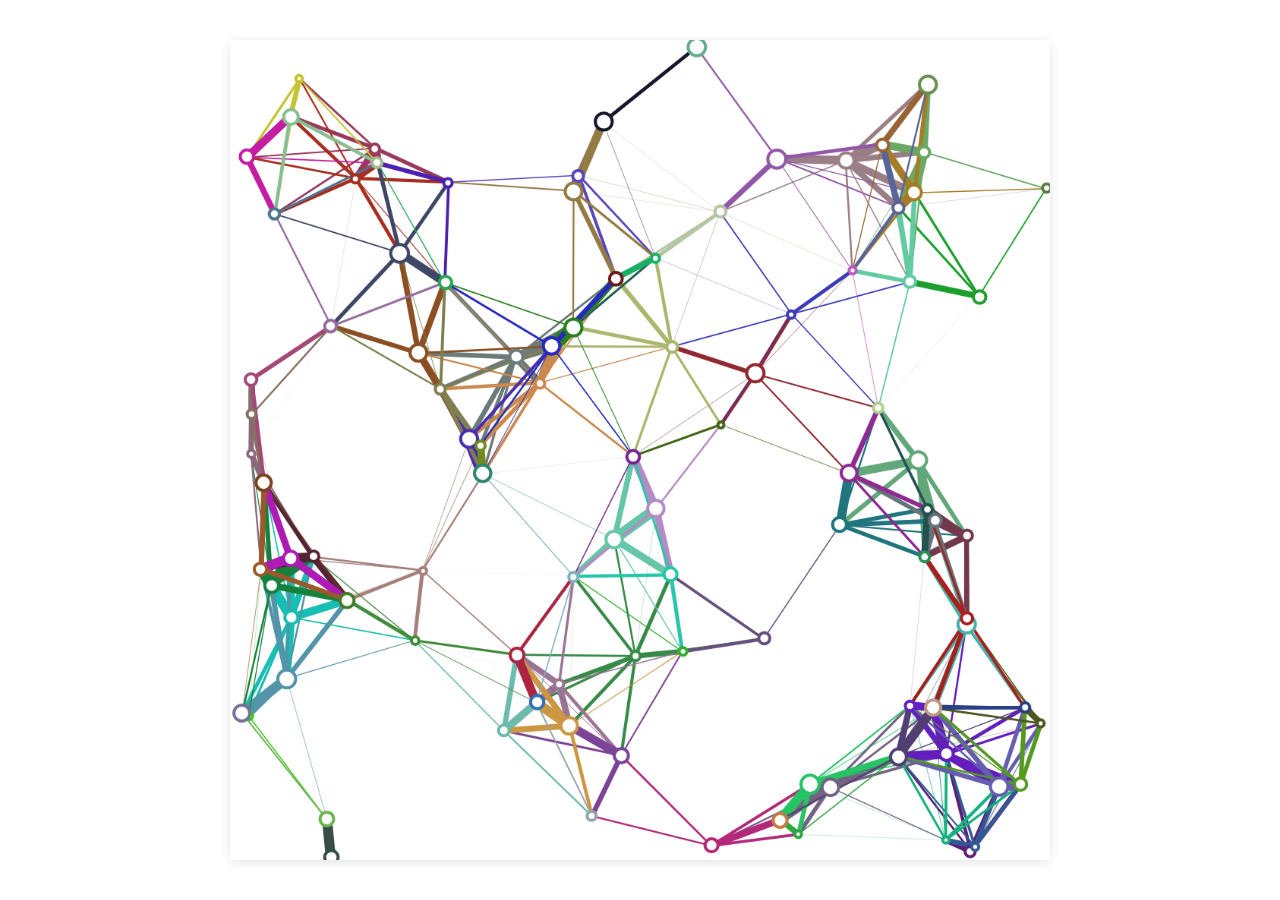
<file: src/03-inline.html>
<!doctype html><html lang=en><meta charset=UTF-8><meta name=viewport content="width=device-width,shrink-to-fit=0,user-scalable=no,minimum-scale=1,maximum-scale=1"><title>03-inline</title><style>html{width:100%;height:100%;display:flex;justify-content:center;align-items:center;flex-direction:column}body{width:100%;height:100%;display:flex;justify-content:center;align-items:center;flex-direction:row;margin:0}canvas{margin:auto;display:block;box-shadow:0 2px 12px -2px rgba(0,0,0,.15)}</style><body><script>!function(){return function t(e,n,r){function i(s,a){if(!n[s]){if(!e[s]){var u="function"==typeof require&&require;if(!a&&u)return u(s,!0);if(o)return o(s,!0);var c=new Error("Cannot find module '"+s+"'");throw c.code="MODULE_NOT_FOUND",c}var p=n[s]={exports:{}};e[s][0].call(p.exports,function(t){return i(e[s][1][t]||t)},p,p.exports,t,e,n,r)}return n[s].exports}for(var o="function"==typeof require&&require,s=0;s<r.length;s++)i(r[s]);return i}}()({1:[function(t,e,n){e.exports=function(t,e,n){if("number"!=typeof e||"number"!=typeof n)throw new TypeError('Must specify "to" and "from" arguments as numbers');if(e>n){var r=e;e=n,n=r}var i=n-e;if(0===i)return n;return t-i*Math.floor((t-e)/i)}},{}],2:[function(t,e,n){var r=t("defined"),i=t("./lib/wrap"),o=Number.EPSILON;function s(t,e,n){return e<n?t<e?e:t>n?n:t:t<n?n:t>e?e:t}function a(t,e,n){return t*(1-n)+e*n}function u(t,e,n){return Math.abs(t-e)<o?0:(n-t)/(e-t)}function c(t,e){return e=r(e,0),"number"==typeof t&&isFinite(t)?t:e}function p(t){if("number"!=typeof t)throw new TypeError("Expected dims argument");return function(e,n){var i;n=r(n,0),null==e?i=n:"number"==typeof e&&isFinite(e)&&(i=e);var o,s=[];if(null==i)for(o=0;o<t;o++)s[o]=c(e[o],n);else for(o=0;o<t;o++)s[o]=i;return s}}function f(t,e,n,r){if(r=r||[],t.length!==e.length)throw new TypeError("min and max array are expected to have the same length");for(var i=0;i<t.length;i++)r[i]=a(t[i],e[i],n);return r}function h(t,e){if("number"!=typeof(t=r(t,0)))throw new TypeError("Expected n argument to be a number");for(var n=[],i=0;i<t;i++)n.push(e);return n}function l(t,e){return(t%e+e)%e}function d(t,e,n,r){return a(t,e,1-Math.exp(-n*r))}e.exports={mod:l,fract:function(t){return t-Math.floor(t)},sign:function(t){return t>0?1:t<0?-1:0},degToRad:function(t){return t*Math.PI/180},radToDeg:function(t){return 180*t/Math.PI},wrap:i,pingPong:function(t,e){return t=l(t,2*e),e-Math.abs(t-e)},linspace:function(t,e){if("number"!=typeof(t=r(t,0)))throw new TypeError("Expected n argument to be a number");"boolean"==typeof(e=e||{})&&(e={endpoint:!0});var n=r(e.offset,0);return e.endpoint?h(t).map(function(e,r){return t<=1?0:(r+n)/(t-1)}):h(t).map(function(e,r){return(r+n)/t})},lerp:a,lerpArray:f,inverseLerp:u,lerpFrames:function(t,e,n){e=s(e,0,1);var r=t.length-1,i=e*r,o=Math.floor(i),u=i-o,c=Math.min(o+1,r),p=t[o%t.length],h=t[c%t.length];if("number"==typeof p&&"number"==typeof h)return a(p,h,u);if(Array.isArray(p)&&Array.isArray(h))return f(p,h,u,n);throw new TypeError("Mismatch in value type of two array elements: "+o+" and "+c)},clamp:s,clamp01:function(t){return s(t,0,1)},smoothstep:function(t,e,n){var r=s(u(t,e,n),0,1);return r*r*(3-2*r)},damp:d,dampArray:function(t,e,n,r,i){i=i||[];for(var o=0;o<t.length;o++)i[o]=d(t[o],e[o],n,r);return i},mapRange:function(t,e,n,r,i,s){if(Math.abs(e-n)<o)return r;var a=(t-e)/(n-e)*(i-r)+r;return s&&(i<r?a<i?a=i:a>r&&(a=r):a>i?a=i:a<r&&(a=r)),a},expand2D:p(2),expand3D:p(3),expand4D:p(4)}},{"./lib/wrap":1,defined:5}],3:[function(t,e,n){var r=t("seed-random"),i=t("simplex-noise"),o=t("defined");e.exports=function t(e){e=o(e,null);var n,s,a,u=Math.random,c=null,p=!1;return f(e),{value:h,createRandom:function(e){return t(e)},setSeed:f,getSeed:function(){return n},getRandomSeed:function(){return String(Math.floor(1e6*Math.random()))},valueNonZero:function(){for(var t=0;0===t;)t=h();return t},permuteNoise:function(){a=l()},noise1D:function(t,e,n){if(!isFinite(t))throw new TypeError("x component for noise() must be finite");return e=o(e,1),(n=o(n,1))*a.noise2D(t*e,0)},noise2D:function(t,e,n,r){if(!isFinite(t))throw new TypeError("x component for noise() must be finite");if(!isFinite(e))throw new TypeError("y component for noise() must be finite");return n=o(n,1),(r=o(r,1))*a.noise2D(t*n,e*n)},noise3D:function(t,e,n,r,i){if(!isFinite(t))throw new TypeError("x component for noise() must be finite");if(!isFinite(e))throw new TypeError("y component for noise() must be finite");if(!isFinite(n))throw new TypeError("z component for noise() must be finite");return r=o(r,1),(i=o(i,1))*a.noise3D(t*r,e*r,n*r)},noise4D:function(t,e,n,r,i,s){if(!isFinite(t))throw new TypeError("x component for noise() must be finite");if(!isFinite(e))throw new TypeError("y component for noise() must be finite");if(!isFinite(n))throw new TypeError("z component for noise() must be finite");if(!isFinite(r))throw new TypeError("w component for noise() must be finite");return i=o(i,1),(s=o(s,1))*a.noise4D(t*i,e*i,n*i,r*i)},sign:function(){return d()?1:-1},boolean:d,chance:function(t){if("number"!=typeof(t=o(t,.5)))throw new TypeError("expected n to be a number");return h()<t},range:m,rangeFloor:y,pick:function(t){return 0===t.length?void 0:t[y(0,t.length)]},shuffle:function(t){if(!Array.isArray(t))throw new TypeError("Expected Array, got "+typeof t);for(var e,n,r=t.length,i=t.slice();r;)e=Math.floor(h()*r--),n=i[r],i[r]=i[e],i[e]=n;return i},onCircle:g,insideCircle:function(t,e){t=o(t,1),g(1,e=e||[]);var n=t*Math.sqrt(h());return e[0]*=n,e[1]*=n,e},onSphere:function(t,e){t=o(t,1),e=e||[];var n=h()*Math.PI*2,r=2*h()-1,i=n,s=Math.acos(r);return e[0]=t*Math.sin(s)*Math.cos(i),e[1]=t*Math.sin(s)*Math.sin(i),e[2]=t*Math.cos(s),e},insideSphere:function(t,e){t=o(t,1),e=e||[];var n=h()*Math.PI*2,r=2*h()-1,i=h(),s=n,a=Math.acos(r),u=t*Math.cbrt(i);return e[0]=u*Math.sin(a)*Math.cos(s),e[1]=u*Math.sin(a)*Math.sin(s),e[2]=u*Math.cos(a),e},quaternion:function(t){t=t||[];var e=h(),n=h(),r=h(),i=Math.sqrt(1-e),o=Math.sqrt(e),s=2*Math.PI*n,a=2*Math.PI*r,u=Math.sin(s)*i,c=Math.cos(s)*i,p=Math.sin(a)*o,f=Math.cos(a)*o;return t[0]=u,t[1]=c,t[2]=p,t[3]=f,t},weighted:w,weightedSet:function(t){return 0===(t=t||[]).length?null:t[v(t)].value},weightedSetIndex:v,gaussian:function(t,e){if(t=o(t,0),e=o(e,1),p){p=!1;var n=c;return c=null,t+e*n}var r=0,i=0,s=0;do{r=2*h()-1,i=2*h()-1,s=r*r+i*i}while(s>=1||0===s);var a=Math.sqrt(-2*Math.log(s)/s);return c=i*a,p=!0,t+e*(r*a)}};function f(t,e){"number"==typeof t||"string"==typeof t?s=r(n=t,e):(n=void 0,s=u),a=l(),c=null,p=!1}function h(){return s()}function l(){return new i(s)}function d(){return h()>.5}function m(t,e){if(void 0===e&&(e=t,t=0),"number"!=typeof t||"number"!=typeof e)throw new TypeError("Expected all arguments to be numbers");return h()*(e-t)+t}function y(t,e){if(void 0===e&&(e=t,t=0),"number"!=typeof t||"number"!=typeof e)throw new TypeError("Expected all arguments to be numbers");return Math.floor(m(t,e))}function g(t,e){t=o(t,1),e=e||[];var n=2*h()*Math.PI;return e[0]=t*Math.cos(n),e[1]=t*Math.sin(n),e}function v(t){return 0===(t=t||[]).length?-1:w(t.map(function(t){return t.weight}))}function w(t){if(0===(t=t||[]).length)return-1;var e,n=0;for(e=0;e<t.length;e++)n+=t[e];if(n<=0)throw new Error("Weights must sum to > 0");var r=h()*n;for(e=0;e<t.length;e++){if(r<t[e])return e;r-=t[e]}return 0}}()},{defined:5,"seed-random":6,"simplex-noise":7}],4:[function(t,e,n){(function(t){(function(){!function(t,r){"object"==typeof n&&void 0!==e?e.exports=r():"function"==typeof define&&define.amd?define(r):t.canvasSketch=r()}(this,function(){var e=Object.getOwnPropertySymbols,n=Object.prototype.hasOwnProperty,r=Object.prototype.propertyIsEnumerable;var i=function(){try{if(!Object.assign)return!1;var t=new String("abc");if(t[5]="de","5"===Object.getOwnPropertyNames(t)[0])return!1;for(var e={},n=0;n<10;n++)e["_"+String.fromCharCode(n)]=n;if("0123456789"!==Object.getOwnPropertyNames(e).map(function(t){return e[t]}).join(""))return!1;var r={};return"abcdefghijklmnopqrst".split("").forEach(function(t){r[t]=t}),"abcdefghijklmnopqrst"===Object.keys(Object.assign({},r)).join("")}catch(t){return!1}}()?Object.assign:function(t,i){for(var o,s,a=function(t){if(null==t)throw new TypeError("Object.assign cannot be called with null or undefined");return Object(t)}(t),u=1;u<arguments.length;u++){for(var c in o=Object(arguments[u]))n.call(o,c)&&(a[c]=o[c]);if(e){s=e(o);for(var p=0;p<s.length;p++)r.call(o,s[p])&&(a[s[p]]=o[s[p]])}}return a},o="undefined"!=typeof window?window:void 0!==t?t:"undefined"!=typeof self?self:{};function s(t,e){return t(e={exports:{}},e.exports),e.exports}var a=o.performance&&o.performance.now?function(){return performance.now()}:Date.now||function(){return+new Date},u=function(t){return!!t&&("object"==typeof t||"function"==typeof t)&&"function"==typeof t.then};var c=function(t){return!(!t||"object"!=typeof t)&&("object"==typeof window&&"object"==typeof window.Node?t instanceof window.Node:"number"==typeof t.nodeType&&"string"==typeof t.nodeName)};function p(){return"undefined"!=typeof window&&window["canvas-sketch-cli"]}function f(){for(var t=arguments,e=0;e<arguments.length;e++)if(null!=t[e])return t[e]}function h(){return"undefined"!=typeof document}var l,d=s(function(t,e){function n(t){var e=[];for(var n in t)e.push(n);return e}(t.exports="function"==typeof Object.keys?Object.keys:n).shim=n}),m=s(function(t,e){var n="[object Arguments]"==function(){return Object.prototype.toString.call(arguments)}();function r(t){return"[object Arguments]"==Object.prototype.toString.call(t)}function i(t){return t&&"object"==typeof t&&"number"==typeof t.length&&Object.prototype.hasOwnProperty.call(t,"callee")&&!Object.prototype.propertyIsEnumerable.call(t,"callee")||!1}(e=t.exports=n?r:i).supported=r,e.unsupported=i}),y=s(function(t){var e=Array.prototype.slice,n=t.exports=function(t,o,s){return s||(s={}),t===o||(t instanceof Date&&o instanceof Date?t.getTime()===o.getTime():!t||!o||"object"!=typeof t&&"object"!=typeof o?s.strict?t===o:t==o:function(t,o,s){var a,u;if(r(t)||r(o))return!1;if(t.prototype!==o.prototype)return!1;if(m(t))return!!m(o)&&(t=e.call(t),o=e.call(o),n(t,o,s));if(i(t)){if(!i(o))return!1;if(t.length!==o.length)return!1;for(a=0;a<t.length;a++)if(t[a]!==o[a])return!1;return!0}try{var c=d(t),p=d(o)}catch(t){return!1}if(c.length!=p.length)return!1;for(c.sort(),p.sort(),a=c.length-1;a>=0;a--)if(c[a]!=p[a])return!1;for(a=c.length-1;a>=0;a--)if(!n(t[u=c[a]],o[u],s))return!1;return typeof t==typeof o}(t,o,s))};function r(t){return null==t}function i(t){return!(!t||"object"!=typeof t||"number"!=typeof t.length)&&("function"==typeof t.copy&&"function"==typeof t.slice&&!(t.length>0&&"number"!=typeof t[0]))}}),g=s(function(t,e){!function(e){var n,r,i,o=(n=/d{1,4}|m{1,4}|yy(?:yy)?|([HhMsTt])\1?|[LloSZWN]|"[^"]*"|'[^']*'/g,r=/\b(?:[PMCEA][SDP]T|(?:Pacific|Mountain|Central|Eastern|Atlantic) (?:Standard|Daylight|Prevailing) Time|(?:GMT|UTC)(?:[-+]\d{4})?)\b/g,i=/[^-+\dA-Z]/g,function(t,e,a,u){if(1!==arguments.length||"string"!==(null===(c=t)?"null":void 0===c?"undefined":"object"!=typeof c?typeof c:Array.isArray(c)?"array":{}.toString.call(c).slice(8,-1).toLowerCase())||/\d/.test(t)||(e=t,t=void 0),(t=t||new Date)instanceof Date||(t=new Date(t)),isNaN(t))throw TypeError("Invalid date");var c,p=(e=String(o.masks[e]||e||o.masks.default)).slice(0,4);"UTC:"!==p&&"GMT:"!==p||(e=e.slice(4),a=!0,"GMT:"===p&&(u=!0));var f=a?"getUTC":"get",h=t[f+"Date"](),l=t[f+"Day"](),d=t[f+"Month"](),m=t[f+"FullYear"](),y=t[f+"Hours"](),g=t[f+"Minutes"](),v=t[f+"Seconds"](),w=t[f+"Milliseconds"](),b=a?0:t.getTimezoneOffset(),x=function(t){var e=new Date(t.getFullYear(),t.getMonth(),t.getDate());e.setDate(e.getDate()-(e.getDay()+6)%7+3);var n=new Date(e.getFullYear(),0,4);n.setDate(n.getDate()-(n.getDay()+6)%7+3);var r=e.getTimezoneOffset()-n.getTimezoneOffset();return e.setHours(e.getHours()-r),1+Math.floor((e-n)/6048e5)}(t),M=function(t){var e=t.getDay();return 0===e&&(e=7),e}(t),_={d:h,dd:s(h),ddd:o.i18n.dayNames[l],dddd:o.i18n.dayNames[l+7],m:d+1,mm:s(d+1),mmm:o.i18n.monthNames[d],mmmm:o.i18n.monthNames[d+12],yy:String(m).slice(2),yyyy:m,h:y%12||12,hh:s(y%12||12),H:y,HH:s(y),M:g,MM:s(g),s:v,ss:s(v),l:s(w,3),L:s(Math.round(w/10)),t:y<12?o.i18n.timeNames[0]:o.i18n.timeNames[1],tt:y<12?o.i18n.timeNames[2]:o.i18n.timeNames[3],T:y<12?o.i18n.timeNames[4]:o.i18n.timeNames[5],TT:y<12?o.i18n.timeNames[6]:o.i18n.timeNames[7],Z:u?"GMT":a?"UTC":(String(t).match(r)||[""]).pop().replace(i,""),o:(b>0?"-":"+")+s(100*Math.floor(Math.abs(b)/60)+Math.abs(b)%60,4),S:["th","st","nd","rd"][h%10>3?0:(h%100-h%10!=10)*h%10],W:x,N:M};return e.replace(n,function(t){return t in _?_[t]:t.slice(1,t.length-1)})});function s(t,e){for(t=String(t),e=e||2;t.length<e;)t="0"+t;return t}o.masks={default:"ddd mmm dd yyyy HH:MM:ss",shortDate:"m/d/yy",mediumDate:"mmm d, yyyy",longDate:"mmmm d, yyyy",fullDate:"dddd, mmmm d, yyyy",shortTime:"h:MM TT",mediumTime:"h:MM:ss TT",longTime:"h:MM:ss TT Z",isoDate:"yyyy-mm-dd",isoTime:"HH:MM:ss",isoDateTime:"yyyy-mm-dd'T'HH:MM:sso",isoUtcDateTime:"UTC:yyyy-mm-dd'T'HH:MM:ss'Z'",expiresHeaderFormat:"ddd, dd mmm yyyy HH:MM:ss Z"},o.i18n={dayNames:["Sun","Mon","Tue","Wed","Thu","Fri","Sat","Sunday","Monday","Tuesday","Wednesday","Thursday","Friday","Saturday"],monthNames:["Jan","Feb","Mar","Apr","May","Jun","Jul","Aug","Sep","Oct","Nov","Dec","January","February","March","April","May","June","July","August","September","October","November","December"],timeNames:["a","p","am","pm","A","P","AM","PM"]},t.exports=o}()}),v="",w=function(t,e){if("string"!=typeof t)throw new TypeError("expected a string");if(1===e)return t;if(2===e)return t+t;var n=t.length*e;if(l!==t||void 0===l)l=t,v="";else if(v.length>=n)return v.substr(0,n);for(;n>v.length&&e>1;)1&e&&(v+=t),e>>=1,t+=t;return v=(v+=t).substr(0,n)};var b,x=function(t,e,n){return t=t.toString(),void 0===e?t:(n=0===n?"0":n?n.toString():" ",w(n,e-t.length)+t)},M=function(){},_={extension:"",prefix:"",suffix:""},T=["image/png","image/jpeg","image/webp"];function k(t,e){return void 0===e&&(e={}),new Promise(function(n,r){e=i({},_,e);var o=P(Object.assign({},e,{extension:"",frame:void 0})),s=t?"streamStart":"streamEnd",a=p();return a&&a.output&&"function"==typeof a[s]?a[s](i({},e,{filename:o})).then(function(t){return n(t)}):n({filename:o,client:!1})})}function E(t,e){return void 0===e&&(e={}),function(t){return new Promise(function(e){var n=t.indexOf(",");if(-1!==n){for(var r=t.slice(n+1),i=window.atob(r),o=t.slice(0,n),s=/data:([^;]+)/.exec(o),a=(s?s[1]:"")||void 0,u=new ArrayBuffer(i.length),c=new Uint8Array(u),p=0;p<i.length;p++)c[p]=i.charCodeAt(p);e(new window.Blob([u],{type:a}))}else e(new window.Blob)})}(t).then(function(t){return F(t,e)})}function F(t,e){return void 0===e&&(e={}),new Promise(function(n){var r=(e=i({},_,e)).filename,o=p();if(o&&"function"==typeof o.saveBlob&&o.output)return o.saveBlob(t,i({},e,{filename:r})).then(function(t){return n(t)});b||((b=document.createElement("a")).style.visibility="hidden",b.target="_blank"),b.download=r,b.href=window.URL.createObjectURL(t),document.body.appendChild(b),b.onclick=function(){b.onclick=M,setTimeout(function(){window.URL.revokeObjectURL(t),b.parentElement&&b.parentElement.removeChild(b),b.removeAttribute("href"),n({filename:r,client:!1})})},b.click()})}function P(t){if(void 0===t&&(t={}),"function"==typeof(t=i({},t)).file)return t.file(t);if(t.file)return t.file;var e,n=null,r="";("string"==typeof t.extension&&(r=t.extension),"number"==typeof t.frame)&&(e="number"==typeof t.totalFrames?t.totalFrames:Math.max(1e4,t.frame),n=x(String(t.frame),String(e).length,"0"));var o=isFinite(t.totalLayers)&&isFinite(t.layer)&&t.totalLayers>1?""+t.layer:"";return null!=n?[o,n].filter(Boolean).join("-")+r:[t.prefix,t.name||t.timeStamp,o,t.hash,t.suffix].filter(Boolean).join("-")+r}var R={dimension:"dimensions",animated:"animate",animating:"animate",unit:"units",P5:"p5",pixellated:"pixelated",looping:"loop",pixelPerInch:"pixels"},S=["dimensions","units","pixelsPerInch","orientation","scaleToFit","scaleToView","bleed","pixelRatio","exportPixelRatio","maxPixelRatio","scaleContext","resizeCanvas","styleCanvas","canvas","context","attributes","parent","file","name","prefix","suffix","animate","playing","loop","duration","totalFrames","fps","playbackRate","timeScale","frame","time","flush","pixelated","hotkeys","p5","id","scaleToFitPadding","data","params","encoding","encodingQuality"],C=function(t){Object.keys(t).forEach(function(t){t in R?console.warn('[canvas-sketch] Could not recognize the setting "'+t+'", did you mean "'+R[t]+'"?'):S.includes(t)||console.warn('[canvas-sketch] Could not recognize the setting "'+t+'"')})};var j=[["postcard",101.6,152.4],["poster-small",280,430],["poster",460,610],["poster-large",610,910],["business-card",50.8,88.9],["2r",64,89],["3r",89,127],["4r",102,152],["5r",127,178],["6r",152,203],["8r",203,254],["10r",254,305],["11r",279,356],["12r",305,381],["a0",841,1189],["a1",594,841],["a2",420,594],["a3",297,420],["a4",210,297],["a5",148,210],["a6",105,148],["a7",74,105],["a8",52,74],["a9",37,52],["a10",26,37],["2a0",1189,1682],["4a0",1682,2378],["b0",1e3,1414],["b1",707,1e3],["b1+",720,1020],["b2",500,707],["b2+",520,720],["b3",353,500],["b4",250,353],["b5",176,250],["b6",125,176],["b7",88,125],["b8",62,88],["b9",44,62],["b10",31,44],["b11",22,32],["b12",16,22],["c0",917,1297],["c1",648,917],["c2",458,648],["c3",324,458],["c4",229,324],["c5",162,229],["c6",114,162],["c7",81,114],["c8",57,81],["c9",40,57],["c10",28,40],["c11",22,32],["c12",16,22],["half-letter",5.5,8.5,"in"],["letter",8.5,11,"in"],["legal",8.5,14,"in"],["junior-legal",5,8,"in"],["ledger",11,17,"in"],["tabloid",11,17,"in"],["ansi-a",8.5,11,"in"],["ansi-b",11,17,"in"],["ansi-c",17,22,"in"],["ansi-d",22,34,"in"],["ansi-e",34,44,"in"],["arch-a",9,12,"in"],["arch-b",12,18,"in"],["arch-c",18,24,"in"],["arch-d",24,36,"in"],["arch-e",36,48,"in"],["arch-e1",30,42,"in"],["arch-e2",26,38,"in"],["arch-e3",27,39,"in"]].reduce(function(t,e){var n={units:e[3]||"mm",dimensions:[e[1],e[2]]};return t[e[0]]=n,t[e[0].replace(/-/g," ")]=n,t},{}),D=function(){for(var t=0;t<arguments.length;t++)if(void 0!==arguments[t])return arguments[t]},A=["mm","cm","m","pc","pt","in","ft","px"],O={m:{system:"metric",factor:1},cm:{system:"metric",factor:.01},mm:{system:"metric",factor:.001},pt:{system:"imperial",factor:1/72},pc:{system:"imperial",factor:1/6},in:{system:"imperial",factor:1},ft:{system:"imperial",factor:12}};const N={metric:{unit:"m",ratio:1/.0254},imperial:{unit:"in",ratio:.0254}};var H=function(t,e,n,r){if("number"!=typeof t||!isFinite(t))throw new Error("Value must be a finite number");if(!e||!n)throw new Error("Must specify from and to units");var i=D((r=r||{}).pixelsPerInch,96),o=r.precision,s=!1!==r.roundPixel;if(e=e.toLowerCase(),n=n.toLowerCase(),-1===A.indexOf(e))throw new Error('Invalid from unit "'+e+'", must be one of: '+A.join(", "));if(-1===A.indexOf(n))throw new Error('Invalid from unit "'+n+'", must be one of: '+A.join(", "));if(e===n)return t;var a=1,u=1,c=!1;"px"===e&&(u=1/i,e="in"),"px"===n&&(c=!0,a=i,n="in");var p=O[e],f=O[n],h=t*p.factor*u;p.system!==f.system&&(h*=N[p.system].ratio);var l=h/f.factor*a;return c&&s?l=Math.round(l):"number"==typeof o&&isFinite(o)&&(l=function(t,e){return Number(Math.round(t+"e"+e)+"e-"+e)}(l,o)),l};function z(t,e,n,r){return void 0===e&&(e="px"),void 0===n&&(n="px"),void 0===r&&(r=72),H(t,e,n,{pixelsPerInch:r,precision:4,roundPixel:!0})}function I(t,e){var n,r,i,o,s,a,u=h(),c=e.dimensions,p=function(t){return!(!t.dimensions||"string"!=typeof t.dimensions&&!(Array.isArray(t.dimensions)&&t.dimensions.length>=2))}(e),l=t.exporting,d=!!p&&!1!==e.scaleToFit,m=!(!l&&p)||e.scaleToView;u||(d=m=!1);var y,g,v=e.units,w="number"==typeof e.pixelsPerInch&&isFinite(e.pixelsPerInch)?e.pixelsPerInch:72,b=f(e.bleed,0),x=u?window.devicePixelRatio:1,M=m?x:1;"number"==typeof e.pixelRatio&&isFinite(e.pixelRatio)?g=f(e.exportPixelRatio,y=e.pixelRatio):p?(y=M,g=f(e.exportPixelRatio,1)):g=f(e.exportPixelRatio,y=x),"number"==typeof e.maxPixelRatio&&isFinite(e.maxPixelRatio)&&(y=Math.min(e.maxPixelRatio,y)),l&&(y=g);var _,T,k=function(t,e){if(!h())return[300,150];var n=e.parent||window;if(n===window||n===document||n===document.body)return[window.innerWidth,window.innerHeight];var r=n.getBoundingClientRect();return[r.width,r.height]}(0,e),E=k[0],F=k[1];if(p){var P=function(t,e,n){if(void 0===e&&(e="px"),void 0===n&&(n=72),"string"==typeof t){var r=t.toLowerCase();if(!(r in j))throw new Error('The dimension preset "'+t+'" is not supported or could not be found; try using a4, a3, postcard, letter, etc.');var i=j[r];return i.dimensions.map(function(t){return z(t,i.units,e,n)})}return t}(c,v,w),R=Math.max(P[0],P[1]),S=Math.min(P[0],P[1]);if(e.orientation){var C="landscape"===e.orientation;n=C?R:S,r=C?S:R}else n=P[0],r=P[1];_=n,T=r,n+=2*b,r+=2*b}else _=n=E,T=r=F;var D=n,A=r;if(p&&v&&(D=z(n,v,"px",w),A=z(r,v,"px",w)),i=Math.round(D),o=Math.round(A),d&&!l&&p){var O=n/r,N=E/F,H=f(e.scaleToFitPadding,40),I=Math.round(E-2*H),L=Math.round(F-2*H);(i>I||o>L)&&(N>O?(o=L,i=Math.round(o*O)):(i=I,o=Math.round(i/O)))}return{bleed:b,pixelRatio:y,width:n,height:r,dimensions:[n,r],units:v||"px",scaleX:(s=m?Math.round(y*i):Math.round(y*D))/n,scaleY:(a=m?Math.round(y*o):Math.round(y*A))/r,pixelsPerInch:w,viewportWidth:m?Math.round(i):Math.round(D),viewportHeight:m?Math.round(o):Math.round(A),canvasWidth:s,canvasHeight:a,trimWidth:_,trimHeight:T,styleWidth:i,styleHeight:o}}H.units=A;var L=function(t,e){if("string"!=typeof t)throw new TypeError("must specify type string");if(e=e||{},"undefined"==typeof document&&!e.canvas)return null;var n=e.canvas||document.createElement("canvas");"number"==typeof e.width&&(n.width=e.width);"number"==typeof e.height&&(n.height=e.height);var r,i=e;try{var o=[t];0===t.indexOf("webgl")&&o.push("experimental-"+t);for(var s=0;s<o.length;s++)if(r=n.getContext(o[s],i))return r}catch(t){r=null}return r||null};function U(t){var e,n;void 0===t&&(t={});var r=!1;if(!1!==t.canvas){if(!(e=t.context)||"string"==typeof e){var o=t.canvas;o||(o=function(){if(!h())throw new Error("It appears you are runing from Node.js or a non-browser environment. Try passing in an existing { canvas } interface instead.");return document.createElement("canvas")}(),r=!0);var s=e||"2d";if("function"!=typeof o.getContext)throw new Error("The specified { canvas } element does not have a getContext() function, maybe it is not a <canvas> tag?");if(!(e=L(s,i({},t.attributes,{canvas:o}))))throw new Error("Failed at canvas.getContext('"+s+"') - the browser may not support this context, or a different context may already be in use with this canvas.")}if(n=e.canvas,t.canvas&&n!==t.canvas)throw new Error("The { canvas } and { context } settings must point to the same underlying canvas element");t.pixelated&&(e.imageSmoothingEnabled=!1,e.mozImageSmoothingEnabled=!1,e.oImageSmoothingEnabled=!1,e.webkitImageSmoothingEnabled=!1,e.msImageSmoothingEnabled=!1,n.style["image-rendering"]="pixelated")}return{canvas:n,context:e,ownsCanvas:r}}var q=function(){var t=this;this._settings={},this._props={},this._sketch=void 0,this._raf=null,this._recordTimeout=null,this._lastRedrawResult=void 0,this._isP5Resizing=!1,this._keyboardShortcuts=function(t){void 0===t&&(t={});var e=function(e){if(t.enabled()){var n=p();83!==e.keyCode||e.altKey||!e.metaKey&&!e.ctrlKey?32===e.keyCode?t.togglePlay(e):n&&!e.altKey&&75===e.keyCode&&(e.metaKey||e.ctrlKey)&&(e.preventDefault(),t.commit(e)):(e.preventDefault(),t.save(e))}};return{attach:function(){window.addEventListener("keydown",e)},detach:function(){window.removeEventListener("keydown",e)}}}({enabled:function(){return!1!==t.settings.hotkeys},save:function(e){e.shiftKey?t.props.recording?(t.endRecord(),t.run()):t.record():t.props.recording||t.exportFrame()},togglePlay:function(){t.props.playing?t.pause():t.play()},commit:function(e){t.exportFrame({commit:!0})}}),this._animateHandler=function(){return t.animate()},this._resizeHandler=function(){t.resize()&&t.render()}},W={sketch:{configurable:!0},settings:{configurable:!0},props:{configurable:!0}};W.sketch.get=function(){return this._sketch},W.settings.get=function(){return this._settings},W.props.get=function(){return this._props},q.prototype._computePlayhead=function(t,e){return"number"==typeof e&&isFinite(e)?t/e:0},q.prototype._computeFrame=function(t,e,n,r){return isFinite(n)&&n>1?Math.floor(t*(n-1)):Math.floor(r*e)},q.prototype._computeCurrentFrame=function(){return this._computeFrame(this.props.playhead,this.props.time,this.props.totalFrames,this.props.fps)},q.prototype._getSizeProps=function(){var t=this.props;return{width:t.width,height:t.height,pixelRatio:t.pixelRatio,canvasWidth:t.canvasWidth,canvasHeight:t.canvasHeight,viewportWidth:t.viewportWidth,viewportHeight:t.viewportHeight}},q.prototype.run=function(){if(!this.sketch)throw new Error("should wait until sketch is loaded before trying to play()");return!1!==this.settings.playing&&this.play(),"function"==typeof this.sketch.dispose&&console.warn("In canvas-sketch@0.0.23 the dispose() event has been renamed to unload()"),this.props.started||(this._signalBegin(),this.props.started=!0),this.tick(),this.render(),this},q.prototype._cancelTimeouts=function(){null!=this._raf&&"undefined"!=typeof window&&"function"==typeof window.cancelAnimationFrame&&(window.cancelAnimationFrame(this._raf),this._raf=null),null!=this._recordTimeout&&(clearTimeout(this._recordTimeout),this._recordTimeout=null)},q.prototype.play=function(){var t=this.settings.animate;"animation"in this.settings&&(t=!0,console.warn("[canvas-sketch] { animation } has been renamed to { animate }")),t&&(h()?this.props.playing||(this.props.started||(this._signalBegin(),this.props.started=!0),this.props.playing=!0,this._cancelTimeouts(),this._lastTime=a(),this._raf=window.requestAnimationFrame(this._animateHandler)):console.error("[canvas-sketch] WARN: Using { animate } in Node.js is not yet supported"))},q.prototype.pause=function(){this.props.recording&&this.endRecord(),this.props.playing=!1,this._cancelTimeouts()},q.prototype.togglePlay=function(){this.props.playing?this.pause():this.play()},q.prototype.stop=function(){this.pause(),this.props.frame=0,this.props.playhead=0,this.props.time=0,this.props.deltaTime=0,this.props.started=!1,this.render()},q.prototype.record=function(){var t=this;if(!this.props.recording)if(h()){this.stop(),this.props.playing=!0,this.props.recording=!0;var e=this._createExportOptions({sequence:!0}),n=1/this.props.fps;this._cancelTimeouts();var r,i=function(){return t.props.recording?(t.props.deltaTime=n,t.tick(),t.exportFrame(e).then(function(){t.props.recording&&(t.props.deltaTime=0,t.props.frame++,t.props.frame<t.props.totalFrames?(t.props.time+=n,t.props.playhead=t._computePlayhead(t.props.time,t.props.duration),t._recordTimeout=setTimeout(i,0)):(console.log("Finished recording"),t._signalEnd(),t.endRecord(),t.stop(),t.run()))})):Promise.resolve()};this.props.started||(this._signalBegin(),this.props.started=!0),this.sketch&&"function"==typeof this.sketch.beginRecord&&this._wrapContextScale(function(e){return t.sketch.beginRecord(e)}),(r=e,void 0===r&&(r={}),k(!0,r)).catch(function(t){console.error(t)}).then(function(e){t._raf=window.requestAnimationFrame(i)})}else console.error("[canvas-sketch] WARN: Recording from Node.js is not yet supported")},q.prototype._signalBegin=function(){var t=this;this.sketch&&"function"==typeof this.sketch.begin&&this._wrapContextScale(function(e){return t.sketch.begin(e)})},q.prototype._signalEnd=function(){var t=this;this.sketch&&"function"==typeof this.sketch.end&&this._wrapContextScale(function(e){return t.sketch.end(e)})},q.prototype.endRecord=function(){var t,e=this,n=this.props.recording;return this._cancelTimeouts(),this.props.recording=!1,this.props.deltaTime=0,this.props.playing=!1,(void 0===t&&(t={}),k(!1,t)).catch(function(t){console.error(t)}).then(function(){n&&e.sketch&&"function"==typeof e.sketch.endRecord&&e._wrapContextScale(function(t){return e.sketch.endRecord(t)})})},q.prototype._createExportOptions=function(t){return void 0===t&&(t={}),{sequence:t.sequence,save:t.save,fps:this.props.fps,frame:t.sequence?this.props.frame:void 0,file:this.settings.file,name:this.settings.name,prefix:this.settings.prefix,suffix:this.settings.suffix,encoding:this.settings.encoding,encodingQuality:this.settings.encodingQuality,timeStamp:t.timeStamp||g(new Date,"yyyy.mm.dd-HH.MM.ss"),totalFrames:isFinite(this.props.totalFrames)?Math.max(0,this.props.totalFrames):1e3}},q.prototype.exportFrame=function(t){var e=this;if(void 0===t&&(t={}),!this.sketch)return Promise.all([]);"function"==typeof this.sketch.preExport&&this.sketch.preExport();var n=this._createExportOptions(t),r=p(),o=Promise.resolve();if(r&&t.commit&&"function"==typeof r.commit){var s=i({},n),a=r.commit(s);o=u(a)?a:Promise.resolve(a)}return o.then(function(t){return e._doExportFrame(i({},n,{hash:t||""}))}).then(function(t){return 1===t.length?t[0]:t})},q.prototype._doExportFrame=function(t){var e=this;void 0===t&&(t={}),this._props.exporting=!0,this.resize();var n=this.render();return void 0===n&&(n=[this.props.canvas]),n=(n=[].concat(n).filter(Boolean)).map(function(e){var n,r="object"==typeof e&&e&&("data"in e||"dataURL"in e),o=r?e.data:e,s=r?i({},e,{data:o}):{data:o};if(c(n=o)&&/canvas/i.test(n.nodeName)&&"function"==typeof n.getContext){var a=function(t,e){void 0===e&&(e={});var n=e.encoding||"image/png";if(!T.includes(n))throw new Error("Invalid canvas encoding "+n);var r=(n.split("/")[1]||"").replace(/jpeg/i,"jpg");return r&&(r=("."+r).toLowerCase()),{extension:r,type:n,dataURL:t.toDataURL(n,e.encodingQuality)}}(o,{encoding:s.encoding||t.encoding,encodingQuality:f(s.encodingQuality,t.encodingQuality,.95)});return Object.assign(s,{dataURL:a.dataURL,extension:a.extension,type:a.type})}return s}),this._props.exporting=!1,this.resize(),this.render(),Promise.all(n.map(function(e,n,r){var o=i({extension:"",prefix:"",suffix:""},t,e,{layer:n,totalLayers:r.length}),s=!1!==t.save&&e.save;for(var a in o.save=!1!==s,o.filename=P(o),delete o.encoding,delete o.encodingQuality,o)void 0===o[a]&&delete o[a];var u=Promise.resolve({});if(o.save){var c=o.data;if(o.dataURL)u=E(o.dataURL,o);else u=function(t,e){void 0===e&&(e={});var n=Array.isArray(t)?t:[t];return F(new window.Blob(n,{type:e.type||""}),e)}(c,o)}return u.then(function(t){return Object.assign({},o,t)})})).then(function(n){var r=n.filter(function(t){return t.save});if(r.length>0){var i,o=r.find(function(t){return t.outputName}),s=r.some(function(t){return t.client}),a=r.some(function(t){return t.stream});i=r.length>1?r.length:o?o.outputName+"/"+r[0].filename:""+r[0].filename;var u="";if(t.sequence)u=isFinite(e.props.totalFrames)?" (frame "+(t.frame+1)+" / "+e.props.totalFrames+")":" (frame "+t.frame+")";else r.length>1&&(u=" files");console.log("%c["+(s?"canvas-sketch-cli":"canvas-sketch")+"]%c "+(a?"Streaming into":"Exported")+" %c"+i+"%c"+u,"color: #8e8e8e;","color: initial;","font-weight: bold;","font-weight: initial;")}return"function"==typeof e.sketch.postExport&&e.sketch.postExport(),n})},q.prototype._wrapContextScale=function(t){this._preRender(),t(this.props),this._postRender()},q.prototype._preRender=function(){var t=this.props;this.props.gl||!t.context||t.p5?t.p5&&t.p5.scale(t.scaleX/t.pixelRatio,t.scaleY/t.pixelRatio):(t.context.save(),!1!==this.settings.scaleContext&&t.context.scale(t.scaleX,t.scaleY))},q.prototype._postRender=function(){var t=this.props;this.props.gl||!t.context||t.p5||t.context.restore(),t.gl&&!1!==this.settings.flush&&!t.p5&&t.gl.flush()},q.prototype.tick=function(){this.sketch&&"function"==typeof this.sketch.tick&&(this._preRender(),this.sketch.tick(this.props),this._postRender())},q.prototype.render=function(){return this.props.p5?(this._lastRedrawResult=void 0,this.props.p5.redraw(),this._lastRedrawResult):this.submitDrawCall()},q.prototype.submitDrawCall=function(){if(this.sketch){var t,e=this.props;return this._preRender(),"function"==typeof this.sketch?t=this.sketch(e):"function"==typeof this.sketch.render&&(t=this.sketch.render(e)),this._postRender(),t}},q.prototype.update=function(t){var e=this;void 0===t&&(t={});var n=["animate"];Object.keys(t).forEach(function(t){if(n.indexOf(t)>=0)throw new Error("Sorry, the { "+t+" } option is not yet supported with update().")});var r=this._settings.canvas,i=this._settings.context;for(var o in t){var s=t[o];void 0!==s&&(e._settings[o]=s)}var a=Object.assign({},this._settings,t);if("time"in t&&"frame"in t)throw new Error("You should specify { time } or { frame } but not both");if("time"in t?delete a.frame:"frame"in t&&delete a.time,"duration"in t&&"totalFrames"in t)throw new Error("You should specify { duration } or { totalFrames } but not both");"duration"in t?delete a.totalFrames:"totalFrames"in t&&delete a.duration,"data"in t&&(this._props.data=t.data);var u=this.getTimeProps(a);if(Object.assign(this._props,u),r!==this._settings.canvas||i!==this._settings.context){var c=U(this._settings),p=c.context;this.props.canvas=c.canvas,this.props.context=p,this._setupGLKey(),this._appendCanvasIfNeeded()}return t.p5&&"function"!=typeof t.p5&&(this.props.p5=t.p5,this.props.p5.draw=function(){e._isP5Resizing||(e._lastRedrawResult=e.submitDrawCall())}),"playing"in t&&(t.playing?this.play():this.pause()),C(this._settings),this.resize(),this.render(),this.props},q.prototype.resize=function(){var t=this._getSizeProps(),e=this.settings,n=this.props,r=I(n,e);Object.assign(this._props,r);var i=this.props,o=i.pixelRatio,s=i.canvasWidth,a=i.canvasHeight,u=i.styleWidth,c=i.styleHeight,p=this.props.canvas;p&&!1!==e.resizeCanvas&&(n.p5?p.width===s&&p.height===a||(this._isP5Resizing=!0,n.p5.pixelDensity(o),n.p5.resizeCanvas(s/o,a/o,!1),this._isP5Resizing=!1):(p.width!==s&&(p.width=s),p.height!==a&&(p.height=a)),h()&&!1!==e.styleCanvas&&(p.style.width=u+"px",p.style.height=c+"px"));var f=this._getSizeProps(),l=!y(t,f);return l&&this._sizeChanged(),l},q.prototype._sizeChanged=function(){this.sketch&&"function"==typeof this.sketch.resize&&this.sketch.resize(this.props)},q.prototype.animate=function(){if(this.props.playing)if(h()){this._raf=window.requestAnimationFrame(this._animateHandler);var t=a(),e=1e3/this.props.fps,n=t-this._lastTime,r=this.props.duration,i="number"==typeof r&&isFinite(r),o=!0,s=this.settings.playbackRate;"fixed"===s?n=e:"throttle"===s?n>e?this._lastTime=t-=n%e:o=!1:this._lastTime=t;var u=n/1e3,c=this.props.time+u*this.props.timeScale;c<0&&i&&(c=r+c);var p=!1,f=!1;if(i&&c>=r&&(!1!==this.settings.loop?(o=!0,c%=r,f=!0):(o=!1,c=r,p=!0),this._signalEnd()),o){this.props.deltaTime=u,this.props.time=c,this.props.playhead=this._computePlayhead(c,r);var l=this.props.frame;this.props.frame=this._computeCurrentFrame(),f&&this._signalBegin(),l!==this.props.frame&&this.tick(),this.render(),this.props.deltaTime=0}p&&this.pause()}else console.error("[canvas-sketch] WARN: Animation in Node.js is not yet supported")},q.prototype.dispatch=function(t){if("function"!=typeof t)throw new Error("must pass function into dispatch()");t(this.props),this.render()},q.prototype.mount=function(){this._appendCanvasIfNeeded()},q.prototype.unmount=function(){h()&&(window.removeEventListener("resize",this._resizeHandler),this._keyboardShortcuts.detach()),this.props.canvas.parentElement&&this.props.canvas.parentElement.removeChild(this.props.canvas)},q.prototype._appendCanvasIfNeeded=function(){h()&&(!1!==this.settings.parent&&this.props.canvas&&!this.props.canvas.parentElement&&(this.settings.parent||document.body).appendChild(this.props.canvas))},q.prototype._setupGLKey=function(){var t;this.props.context&&("function"==typeof(t=this.props.context).clear&&"function"==typeof t.clearColor&&"function"==typeof t.bufferData?this._props.gl=this.props.context:delete this._props.gl)},q.prototype.getTimeProps=function(t){void 0===t&&(t={});var e=t.duration,n=t.totalFrames,r=f(t.timeScale,1),i=f(t.fps,24),o="number"==typeof e&&isFinite(e),s="number"==typeof n&&isFinite(n),a=o?Math.floor(i*e):void 0,u=s?n/i:void 0;if(o&&s&&a!==n)throw new Error("You should specify either duration or totalFrames, but not both. Or, they must match exactly.");void 0===t.dimensions&&void 0!==t.units&&console.warn("You've specified a { units } setting but no { dimension }, so the units will be ignored."),n=f(n,a,Infinity),e=f(e,u,Infinity);var c=t.time,p=t.frame,h="number"==typeof c&&isFinite(c),l="number"==typeof p&&isFinite(p),d=0,m=0,y=0;if(h&&l)throw new Error("You should specify either start frame or time, but not both.");return h?(y=this._computePlayhead(d=c,e),m=this._computeFrame(y,d,n,i)):l&&(y=this._computePlayhead(d=(m=p)/i,e)),{playhead:y,time:d,frame:m,duration:e,totalFrames:n,fps:i,timeScale:r}},q.prototype.setup=function(t){var e=this;if(void 0===t&&(t={}),this.sketch)throw new Error("Multiple setup() calls not yet supported.");this._settings=Object.assign({},t,this._settings),C(this._settings);var n=U(this._settings),r=n.context,i=n.canvas,o=this.getTimeProps(this._settings);this._props=Object.assign({},o,{canvas:i,context:r,deltaTime:0,started:!1,exporting:!1,playing:!1,recording:!1,settings:this.settings,data:this.settings.data,render:function(){return e.render()},togglePlay:function(){return e.togglePlay()},dispatch:function(t){return e.dispatch(t)},tick:function(){return e.tick()},resize:function(){return e.resize()},update:function(t){return e.update(t)},exportFrame:function(t){return e.exportFrame(t)},record:function(){return e.record()},play:function(){return e.play()},pause:function(){return e.pause()},stop:function(){return e.stop()}}),this._setupGLKey(),this.resize()},q.prototype.loadAndRun=function(t,e){var n=this;return this.load(t,e).then(function(){return n.run(),n})},q.prototype.unload=function(){var t=this;this.pause(),this.sketch&&("function"==typeof this.sketch.unload&&this._wrapContextScale(function(e){return t.sketch.unload(e)}),this._sketch=null)},q.prototype.destroy=function(){this.unload(),this.unmount()},q.prototype.load=function(t,e){var n=this;if("function"!=typeof t)throw new Error("The function must take in a function as the first parameter. Example:\n  canvasSketcher(() => { ... }, settings)");this.sketch&&this.unload(),void 0!==e&&this.update(e),this._preRender();var r=Promise.resolve();if(this.settings.p5){if(!h())throw new Error("[canvas-sketch] ERROR: Using p5.js in Node.js is not supported");r=new Promise(function(t){var e,r=n.settings.p5;r.p5&&(e=r.preload,r=r.p5);var i=function(r){e&&(r.preload=function(){return e(r)}),r.setup=function(){var e=n.props,i="webgl"===n.settings.context,o=i?r.WEBGL:r.P2D;r.noLoop(),r.pixelDensity(e.pixelRatio),r.createCanvas(e.viewportWidth,e.viewportHeight,o),i&&n.settings.attributes&&r.setAttributes(n.settings.attributes),n.update({p5:r,canvas:r.canvas,context:r._renderer.drawingContext}),t()}};if("function"==typeof r)new r(i);else{if("function"!=typeof window.createCanvas)throw new Error("{ p5 } setting is passed but can't find p5.js in global (window) scope. Maybe you did not create it globally?\nnew p5(); // <-- attaches to global scope");i(window)}})}return r.then(function(){var e=t(n.props);return u(e)||(e=Promise.resolve(e)),e}).then(function(t){return t||(t={}),n._sketch=t,h()&&(n._keyboardShortcuts.attach(),window.addEventListener("resize",n._resizeHandler)),n._postRender(),n._sizeChanged(),n}).catch(function(t){throw console.warn("Could not start sketch, the async loading function rejected with an error:\n    Error: "+t.message),t})},Object.defineProperties(q.prototype,W);var B="hot-id-cache",Y=[];function K(t,e){if(void 0===e&&(e={}),e.p5){if(e.canvas||e.context&&"string"!=typeof e.context)throw new Error('In { p5 } mode, you can\'t pass your own canvas or context, unless the context is a "webgl" or "2d" string');e=Object.assign({},e,{canvas:!1,context:"string"==typeof e.context&&e.context})}var n,r,i=(n=p())&&n.hot;i&&(r=f(e.id,"$__DEFAULT_CANVAS_SKETCH_ID__$"));var o=i&&"string"==typeof r;o&&Y.includes(r)&&(console.warn("Warning: You have multiple calls to canvasSketch() in --hot mode. You must pass unique { id } strings in settings to enable hot reload across multiple sketches. ",r),o=!1);var s=Promise.resolve();if(o){Y.push(r);var a=function(t){var e=p();if(e)return e[B]=e[B]||{},e[B][t]}(r);if(a){var u=function(){var t,n=(t=a.manager,e.animate?{time:t.props.time}:void 0);return a.manager.destroy(),n};s=a.load.then(u).catch(u)}}return s.then(function(n){var i,s,a,u,c=new q;return t?(e=Object.assign({},e,n),c.setup(e),c.mount(),i=c.loadAndRun(t)):i=Promise.resolve(c),o&&(s=r,a={load:i,manager:c},(u=p())&&(u[B]=u[B]||{},u[B][s]=a)),i})}return K.canvasSketch=K,K.PaperSizes=j,K})}).call(this)}).call(this,"undefined"!=typeof global?global:"undefined"!=typeof self?self:"undefined"!=typeof window?window:{})},{}],5:[function(t,e,n){e.exports=function(){for(var t=0;t<arguments.length;t++)if(void 0!==arguments[t])return arguments[t]}},{}],6:[function(t,e,n){(function(t){(function(){"use strict";var n=256,r=[],i=void 0===t?window:t,o=Math.pow(n,6),s=Math.pow(2,52),a=2*s,u=n-1,c=Math.random;function p(t){var e,r=t.length,i=this,o=0,s=i.i=i.j=0,a=i.S=[];for(r||(t=[r++]);o<n;)a[o]=o++;for(o=0;o<n;o++)a[o]=a[s=u&s+t[o%r]+(e=a[o])],a[s]=e;(i.g=function(t){for(var e,r=0,o=i.i,s=i.j,a=i.S;t--;)e=a[o=u&o+1],r=r*n+a[u&(a[o]=a[s=u&s+e])+(a[s]=e)];return i.i=o,i.j=s,r})(n)}function f(t,e){for(var n,r=t+"",i=0;i<r.length;)e[u&i]=u&(n^=19*e[u&i])+r.charCodeAt(i++);return h(e)}function h(t){return String.fromCharCode.apply(0,t)}e.exports=function(t,u){if(u&&!0===u.global)return u.global=!1,Math.random=e.exports(t,u),u.global=!0,Math.random;var c=[],l=(f(function t(e,n){var r,i=[],o=(typeof e)[0];if(n&&"o"==o)for(r in e)try{i.push(t(e[r],n-1))}catch(t){}return i.length?i:"s"==o?e:e+"\0"}(u&&u.entropy||!1?[t,h(r)]:0 in arguments?t:function(t){try{return i.crypto.getRandomValues(t=new Uint8Array(n)),h(t)}catch(t){return[+new Date,i,i.navigator&&i.navigator.plugins,i.screen,h(r)]}}(),3),c),new p(c));return f(h(l.S),r),function(){for(var t=l.g(6),e=o,r=0;t<s;)t=(t+r)*n,e*=n,r=l.g(1);for(;t>=a;)t/=2,e/=2,r>>>=1;return(t+r)/e}},e.exports.resetGlobal=function(){Math.random=c},f(Math.random(),r)}).call(this)}).call(this,"undefined"!=typeof global?global:"undefined"!=typeof self?self:"undefined"!=typeof window?window:{})},{}],7:[function(t,e,n){!function(){"use strict";var t=.5*(Math.sqrt(3)-1),r=(3-Math.sqrt(3))/6,i=1/6,o=(Math.sqrt(5)-1)/4,s=(5-Math.sqrt(5))/20;function a(t){var e;e="function"==typeof t?t:t?function(){var t=0,e=0,n=0,r=1,i=(o=4022871197,function(t){t=t.toString();for(var e=0;e<t.length;e++){var n=.02519603282416938*(o+=t.charCodeAt(e));n-=o=n>>>0,o=(n*=o)>>>0,o+=4294967296*(n-=o)}return 2.3283064365386963e-10*(o>>>0)});var o;t=i(" "),e=i(" "),n=i(" ");for(var s=0;s<arguments.length;s++)(t-=i(arguments[s]))<0&&(t+=1),(e-=i(arguments[s]))<0&&(e+=1),(n-=i(arguments[s]))<0&&(n+=1);return i=null,function(){var i=2091639*t+2.3283064365386963e-10*r;return t=e,e=n,n=i-(r=0|i)}}(t):Math.random,this.p=u(e),this.perm=new Uint8Array(512),this.permMod12=new Uint8Array(512);for(var n=0;n<512;n++)this.perm[n]=this.p[255&n],this.permMod12[n]=this.perm[n]%12}function u(t){var e,n=new Uint8Array(256);for(e=0;e<256;e++)n[e]=e;for(e=0;e<255;e++){var r=e+~~(t()*(256-e)),i=n[e];n[e]=n[r],n[r]=i}return n}a.prototype={grad3:new Float32Array([1,1,0,-1,1,0,1,-1,0,-1,-1,0,1,0,1,-1,0,1,1,0,-1,-1,0,-1,0,1,1,0,-1,1,0,1,-1,0,-1,-1]),grad4:new Float32Array([0,1,1,1,0,1,1,-1,0,1,-1,1,0,1,-1,-1,0,-1,1,1,0,-1,1,-1,0,-1,-1,1,0,-1,-1,-1,1,0,1,1,1,0,1,-1,1,0,-1,1,1,0,-1,-1,-1,0,1,1,-1,0,1,-1,-1,0,-1,1,-1,0,-1,-1,1,1,0,1,1,1,0,-1,1,-1,0,1,1,-1,0,-1,-1,1,0,1,-1,1,0,-1,-1,-1,0,1,-1,-1,0,-1,1,1,1,0,1,1,-1,0,1,-1,1,0,1,-1,-1,0,-1,1,1,0,-1,1,-1,0,-1,-1,1,0,-1,-1,-1,0]),noise2D:function(e,n){var i,o,s=this.permMod12,a=this.perm,u=this.grad3,c=0,p=0,f=0,h=(e+n)*t,l=Math.floor(e+h),d=Math.floor(n+h),m=(l+d)*r,y=e-(l-m),g=n-(d-m);y>g?(i=1,o=0):(i=0,o=1);var v=y-i+r,w=g-o+r,b=y-1+2*r,x=g-1+2*r,M=255&l,_=255&d,T=.5-y*y-g*g;if(T>=0){var k=3*s[M+a[_]];c=(T*=T)*T*(u[k]*y+u[k+1]*g)}var E=.5-v*v-w*w;if(E>=0){var F=3*s[M+i+a[_+o]];p=(E*=E)*E*(u[F]*v+u[F+1]*w)}var P=.5-b*b-x*x;if(P>=0){var R=3*s[M+1+a[_+1]];f=(P*=P)*P*(u[R]*b+u[R+1]*x)}return 70*(c+p+f)},noise3D:function(t,e,n){var r,o,s,a,u,c,p,f,h,l,d=this.permMod12,m=this.perm,y=this.grad3,g=(t+e+n)*(1/3),v=Math.floor(t+g),w=Math.floor(e+g),b=Math.floor(n+g),x=(v+w+b)*i,M=t-(v-x),_=e-(w-x),T=n-(b-x);M>=_?_>=T?(u=1,c=0,p=0,f=1,h=1,l=0):M>=T?(u=1,c=0,p=0,f=1,h=0,l=1):(u=0,c=0,p=1,f=1,h=0,l=1):_<T?(u=0,c=0,p=1,f=0,h=1,l=1):M<T?(u=0,c=1,p=0,f=0,h=1,l=1):(u=0,c=1,p=0,f=1,h=1,l=0);var k=M-u+i,E=_-c+i,F=T-p+i,P=M-f+2*i,R=_-h+2*i,S=T-l+2*i,C=M-1+.5,j=_-1+.5,D=T-1+.5,A=255&v,O=255&w,N=255&b,H=.6-M*M-_*_-T*T;if(H<0)r=0;else{var z=3*d[A+m[O+m[N]]];r=(H*=H)*H*(y[z]*M+y[z+1]*_+y[z+2]*T)}var I=.6-k*k-E*E-F*F;if(I<0)o=0;else{var L=3*d[A+u+m[O+c+m[N+p]]];o=(I*=I)*I*(y[L]*k+y[L+1]*E+y[L+2]*F)}var U=.6-P*P-R*R-S*S;if(U<0)s=0;else{var q=3*d[A+f+m[O+h+m[N+l]]];s=(U*=U)*U*(y[q]*P+y[q+1]*R+y[q+2]*S)}var W=.6-C*C-j*j-D*D;if(W<0)a=0;else{var B=3*d[A+1+m[O+1+m[N+1]]];a=(W*=W)*W*(y[B]*C+y[B+1]*j+y[B+2]*D)}return 32*(r+o+s+a)},noise4D:function(t,e,n,r){var i,a,u,c,p,f,h,l,d,m,y,g,v,w,b,x,M,_=this.perm,T=this.grad4,k=(t+e+n+r)*o,E=Math.floor(t+k),F=Math.floor(e+k),P=Math.floor(n+k),R=Math.floor(r+k),S=(E+F+P+R)*s,C=t-(E-S),j=e-(F-S),D=n-(P-S),A=r-(R-S),O=0,N=0,H=0,z=0;C>j?O++:N++,C>D?O++:H++,C>A?O++:z++,j>D?N++:H++,j>A?N++:z++,D>A?H++:z++;var I=C-(f=O>=3?1:0)+s,L=j-(h=N>=3?1:0)+s,U=D-(l=H>=3?1:0)+s,q=A-(d=z>=3?1:0)+s,W=C-(m=O>=2?1:0)+2*s,B=j-(y=N>=2?1:0)+2*s,Y=D-(g=H>=2?1:0)+2*s,K=A-(v=z>=2?1:0)+2*s,G=C-(w=O>=1?1:0)+3*s,Q=j-(b=N>=1?1:0)+3*s,Z=D-(x=H>=1?1:0)+3*s,J=A-(M=z>=1?1:0)+3*s,V=C-1+4*s,X=j-1+4*s,$=D-1+4*s,tt=A-1+4*s,et=255&E,nt=255&F,rt=255&P,it=255&R,ot=.6-C*C-j*j-D*D-A*A;if(ot<0)i=0;else{var st=_[et+_[nt+_[rt+_[it]]]]%32*4;i=(ot*=ot)*ot*(T[st]*C+T[st+1]*j+T[st+2]*D+T[st+3]*A)}var at=.6-I*I-L*L-U*U-q*q;if(at<0)a=0;else{var ut=_[et+f+_[nt+h+_[rt+l+_[it+d]]]]%32*4;a=(at*=at)*at*(T[ut]*I+T[ut+1]*L+T[ut+2]*U+T[ut+3]*q)}var ct=.6-W*W-B*B-Y*Y-K*K;if(ct<0)u=0;else{var pt=_[et+m+_[nt+y+_[rt+g+_[it+v]]]]%32*4;u=(ct*=ct)*ct*(T[pt]*W+T[pt+1]*B+T[pt+2]*Y+T[pt+3]*K)}var ft=.6-G*G-Q*Q-Z*Z-J*J;if(ft<0)c=0;else{var ht=_[et+w+_[nt+b+_[rt+x+_[it+M]]]]%32*4;c=(ft*=ft)*ft*(T[ht]*G+T[ht+1]*Q+T[ht+2]*Z+T[ht+3]*J)}var lt=.6-V*V-X*X-$*$-tt*tt;if(lt<0)p=0;else{var dt=_[et+1+_[nt+1+_[rt+1+_[it+1]]]]%32*4;p=(lt*=lt)*lt*(T[dt]*V+T[dt+1]*X+T[dt+2]*$+T[dt+3]*tt)}return 27*(i+a+u+c+p)}},a._buildPermutationTable=u,"undefined"!=typeof define&&define.amd&&define(function(){return a}),void 0!==n?n.SimplexNoise=a:"undefined"!=typeof window&&(window.SimplexNoise=a),void 0!==e&&(e.exports=a)}()},{}],8:[function(t,e,n){const r=t("canvas-sketch"),i=t("canvas-sketch-util/random"),o=t("canvas-sketch-util/math");r(({width:t,height:e})=>{const n=[];for(let r=0;r<100;r++){const o=i.range(0,t),s=i.range(0,e);n.push(new a(o,s,r))}return({context:t,width:e,height:r})=>{t.fillStyle="white",t.fillRect(0,0,e,r);for(let e=0;e<n.length;e++){const r=n[e];for(let i=e+1;i<n.length;i++){const e=n[i],s=r.pos.getDistance(e.pos);s<10&&r.bounceXY(),s>200||(radius=Math.min(r.radius,e.radius),t.lineWidth=o.mapRange(s,0,200,2*radius,.01),t.beginPath(),t.strokeStyle=r.color,t.moveTo(r.pos.x,r.pos.y),t.lineTo(e.pos.x,e.pos.y),t.stroke())}}n.forEach(n=>{n.update(),n.draw(t),n.bounce(e,r)})}},{dimensions:[1080,1080],animate:!0});class s{constructor(t,e){this.x=t,this.y=e}getDistance(t){const e=this.x-t.x,n=this.y-t.y;return Math.sqrt(e*e+n*n)}}class a{constructor(t,e,n){this.pos=new s(t,e),this.vel=new s(i.range(-1,1),i.range(-1,1)),this.radius=i.range(4,12),this.color=`rgb(\n      ${i.range(20,204)},\n      ${i.range(20,204)},\n      ${i.range(20,204)})`,this.id=n}bounce(t,e){(this.pos.x<=5||this.pos.x>=t)&&(this.vel.x*=-1),(this.pos.y<=5||this.pos.y>=e)&&(this.vel.y*=-1)}bounceXY(){i.boolean&&(this.vel.x*=-1),this.vel.y*=-1}update(){this.pos.x+=this.vel.x,this.pos.y+=this.vel.y}draw(t){t.save(),t.translate(this.pos.x,this.pos.y),t.lineWidth=4,t.beginPath(),t.strokeStyle=this.color,t.arc(0,0,this.radius,0,2*Math.PI),t.fill(),t.stroke(),t.restore()}}},{"canvas-sketch":4,"canvas-sketch-util/math":2,"canvas-sketch-util/random":3}],9:[function(t,e,n){(function(t){(function(){t.CANVAS_SKETCH_DEFAULT_STORAGE_KEY=window.location.href}).call(this)}).call(this,"undefined"!=typeof global?global:"undefined"!=typeof self?self:"undefined"!=typeof window?window:{})},{}]},{},[8,9]);
//# sourceMappingURL=[data-uri]</script>
</file>
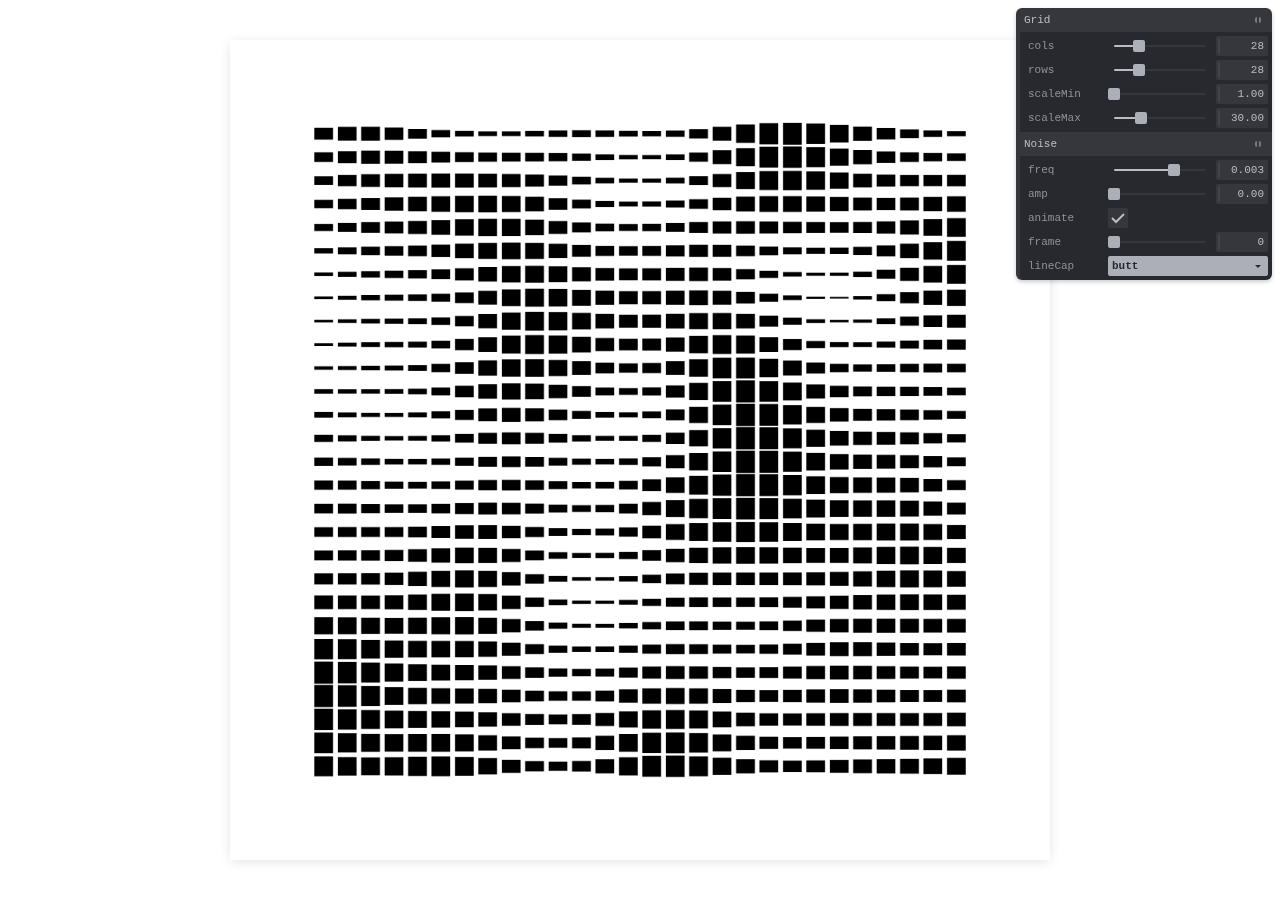
<file: src/04/04-sep.html>
<!DOCTYPE html>
<html lang="en">
<head>
  <meta charset="UTF-8">
  <meta name="viewport" content="width=device-width, shrink-to-fit=0, user-scalable=no, minimum-scale=1.0, maximum-scale=1.0">
  <title>04-sep</title>
  <style>
  html {
    width: 100%;
    height: 100%;
    display: flex;
    justify-content: center;
    align-items: center;
    flex-direction: column;
  }

  body {
    width: 100%;
    height: 100%;
    display: flex;
    justify-content: center;
    align-items: center;
    flex-direction: row;
    margin: 0;
  }

  canvas {
    margin: auto;
    display: block;
    box-shadow: 0px 2px 12px -2px rgba(0, 0, 0, 0.15);
  }
  </style>
</head>
<body>
  <script src="04-sep.js"></script>
</body>
</html>
</file>
